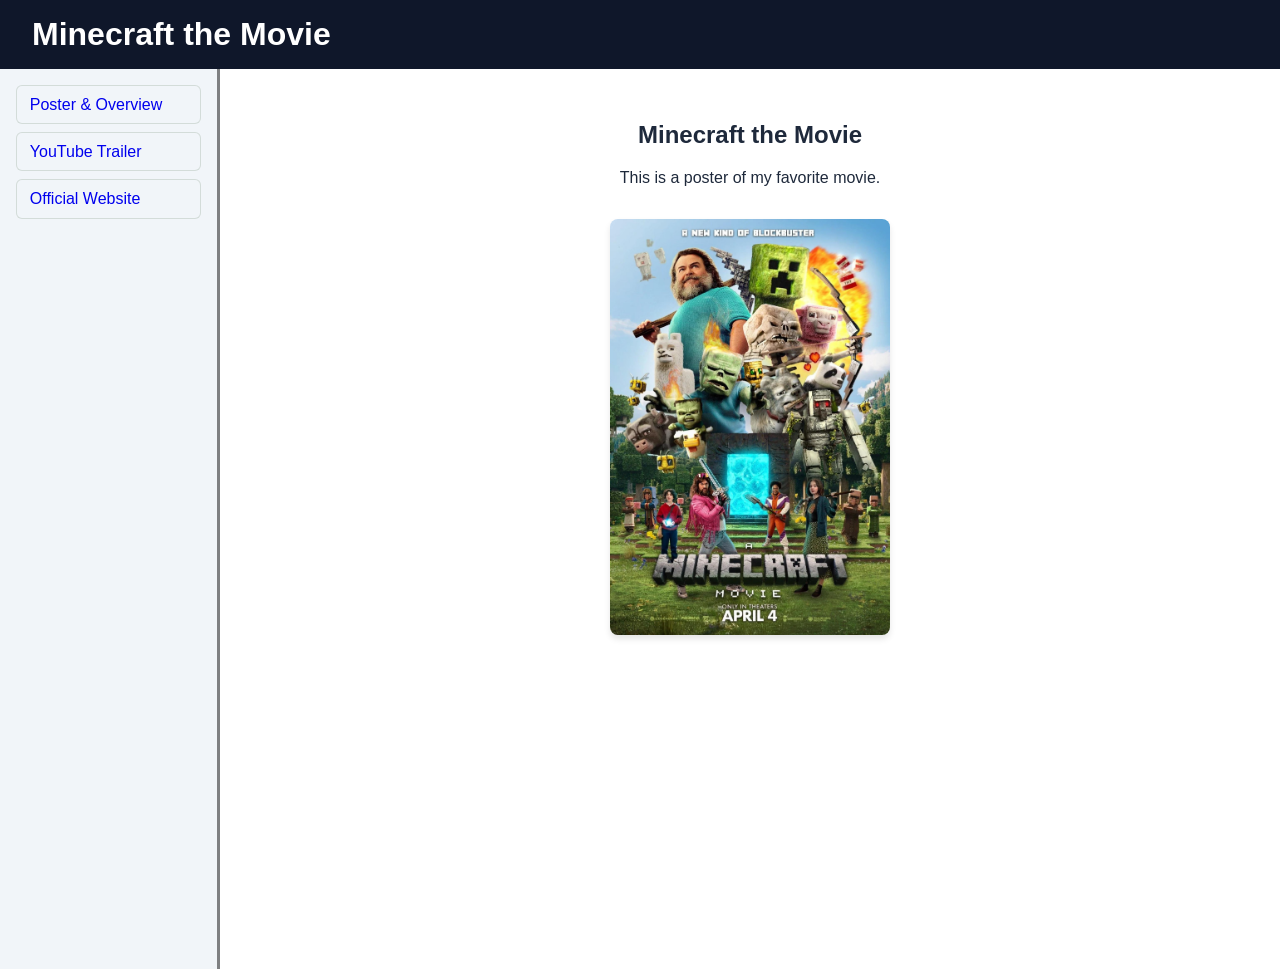
<file: index.html>
<!DOCTYPE html>
<html lang="en">
<head>
  <meta charset="UTF-8">
  <title>Minecraft the Movie</title>
  <link rel="stylesheet" href="style.css">
</head>
<body>
  <header>
    <h1>Minecraft the Movie</h1>
  </header>
  <div class="container">
    <nav class="sidebar">
      <!-- 1. Local Page Link (displays local image) -->
      <a href="details.html" target="media-frame">Poster & Overview</a>
      <!-- 2. Embedded YouTube Trailer/Song -->
      <a href="https://www.youtube.com/embed/wJO_vIDZn-I?si=lnA_ffYxkON9RmZd" target="media-frame">
        YouTube Trailer
      </a>
      <!-- 3. Live External Website -->
    <a href="https://a-minecraft-movie.fandom.com/wiki/A_Minecraft_Movie" target="media-frame">Official Website</a>
        </nav>
    <main class="container">
      <iframe name="media-frame" src="details.html" title="Media Display"></iframe>
    </main>
  </div>
</body>
</html>
</file>
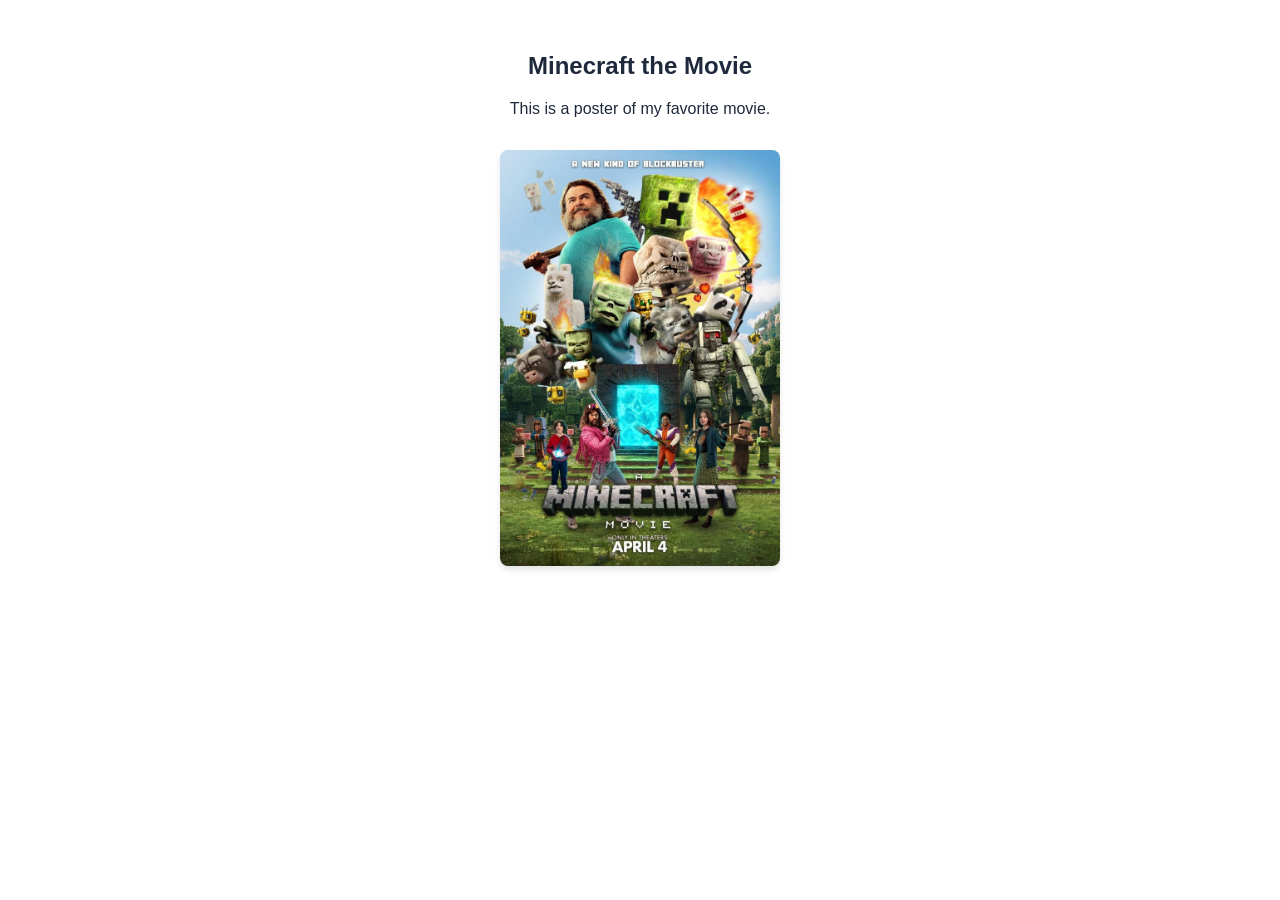
<file: details.html>
<!DOCTYPE html>
<html lang="en">
<head>
  <meta charset="UTF-8">
  <title>Showcase Details</title>
  <style>
    body {
      font-family: Arial, sans-serif;
      padding: 1.5rem;
      text-align: center;
      color: #1e293b;
    }
    img {
      max-width: 280px;
      height: auto;
      border-radius: 8px;
      box-shadow: 0 4px 6px rgba(0,0,0,0.1);
      margin-top: 1rem;
    }
  </style>
</head>
<body>
  <h2>Minecraft the Movie</h2>
  <p>This is a poster of my favorite movie.</p>
  <img src="Minecraft Image.jpeg" alt="Media Poster">
</body>
</html>
</file>
<file: style.css>
* { 
box-sizing: border-box;
margin: 0;
padding: 0;
}
body {
font-family: Arial, Helvetica, sans-serif;
display: flex;
flex-direction: column;
height: 100vh;
}
header {
padding: 1rem 2rem;
background-color: #0f172a;
color: #ffffff;
text-align: left;
}
.container {
height: 100vh;
display: flex;
flex:1;
}
.sidebar {
width: 220px;
background-color: #f1f5f9;
border-right: 3px solid rgba(13, 13, 13, 0.5);
display: flex;
flex-direction: column;
padding: 1rem;
gap: 0.5rem;
}
.sidebar a { 
text-decoration: none;
padding: 0.6rem 0.8rem;
border-radius: 6px;
border: 1px solid rgba(182, 195, 186, 0.5);
transition: background-color 0.2s ease, color 0.2s ease;
background-color: #f1f5f9;
}
.sidebar a:hover {
background-color: #e2e8f0;
color: #2563eb;
}
iframe {
    width: 100%;
    height: 100%;
    border: none;
}
.title {
    font-size: 2rem;
    color: #ffffff;
    text-align: left;
    margin-bottom: 1rem;
    background-color: #0f172a;
    height: 30px;
    
}
</file>
